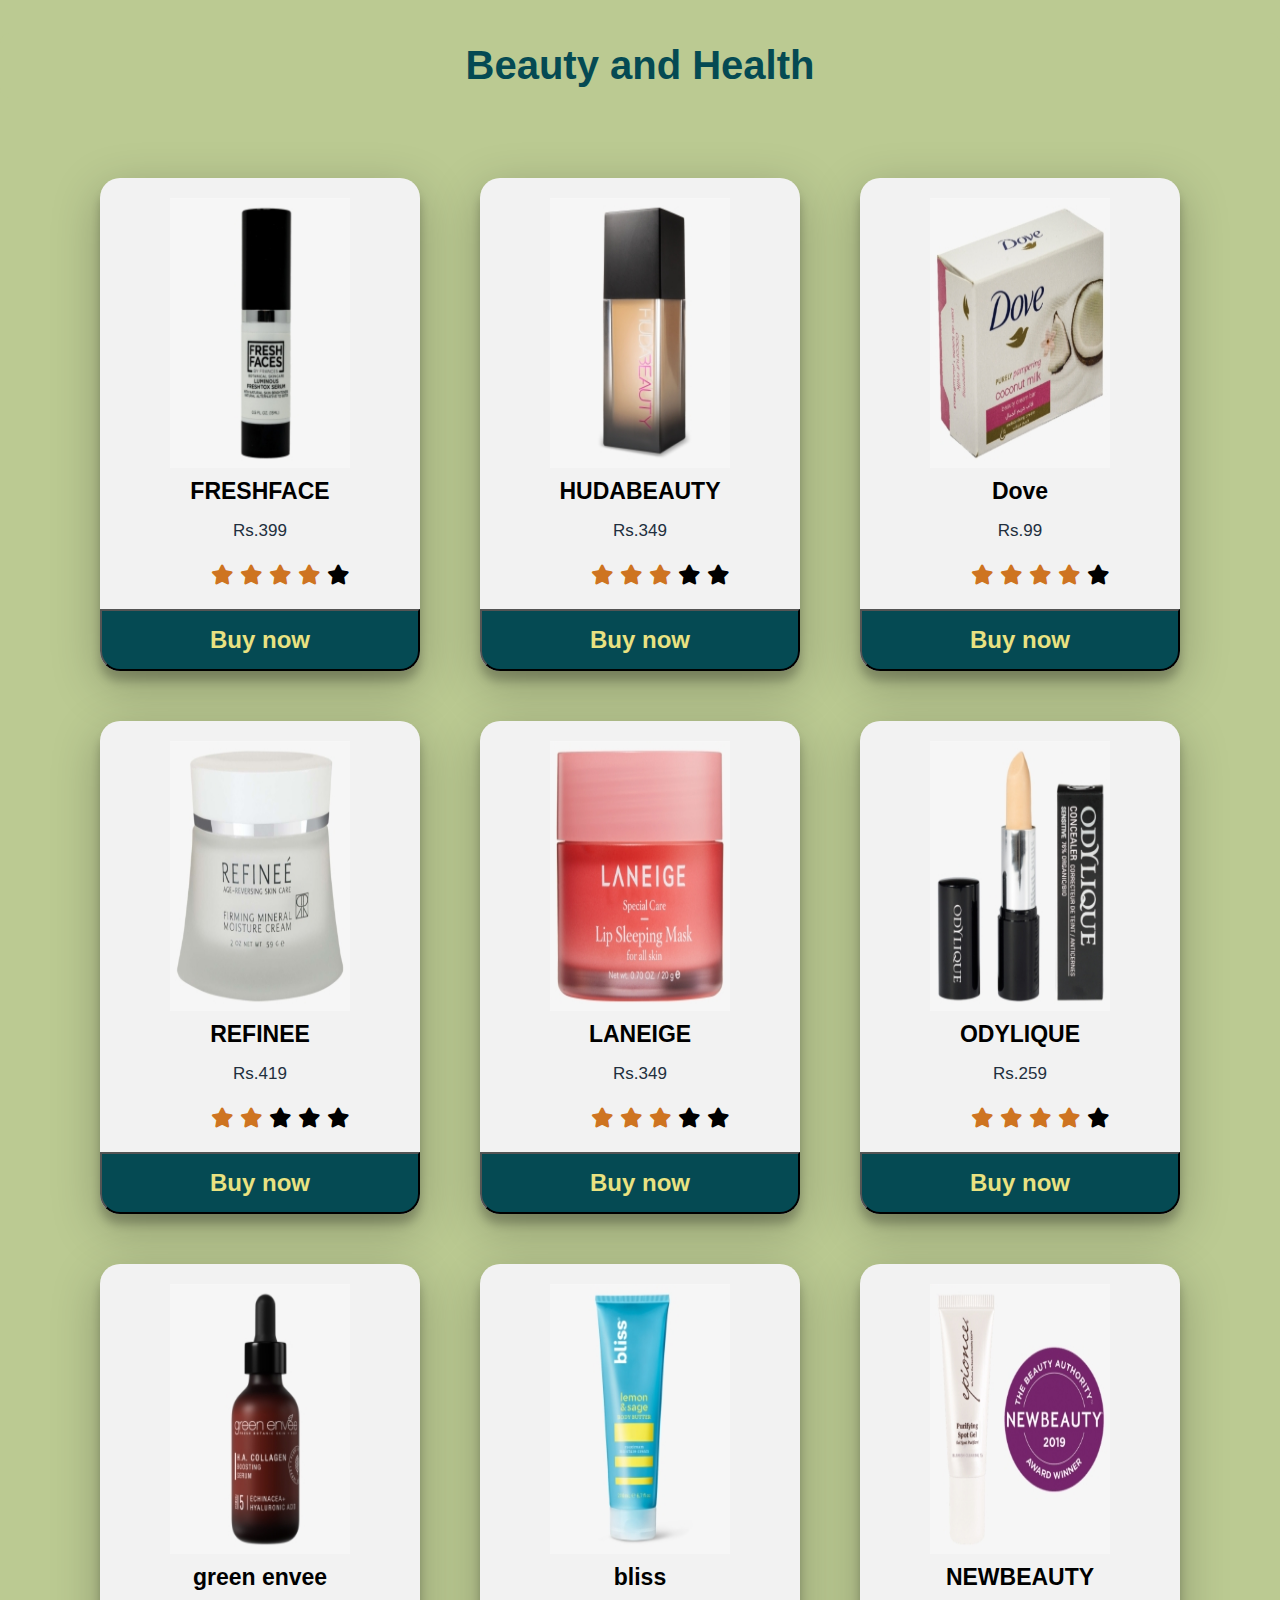
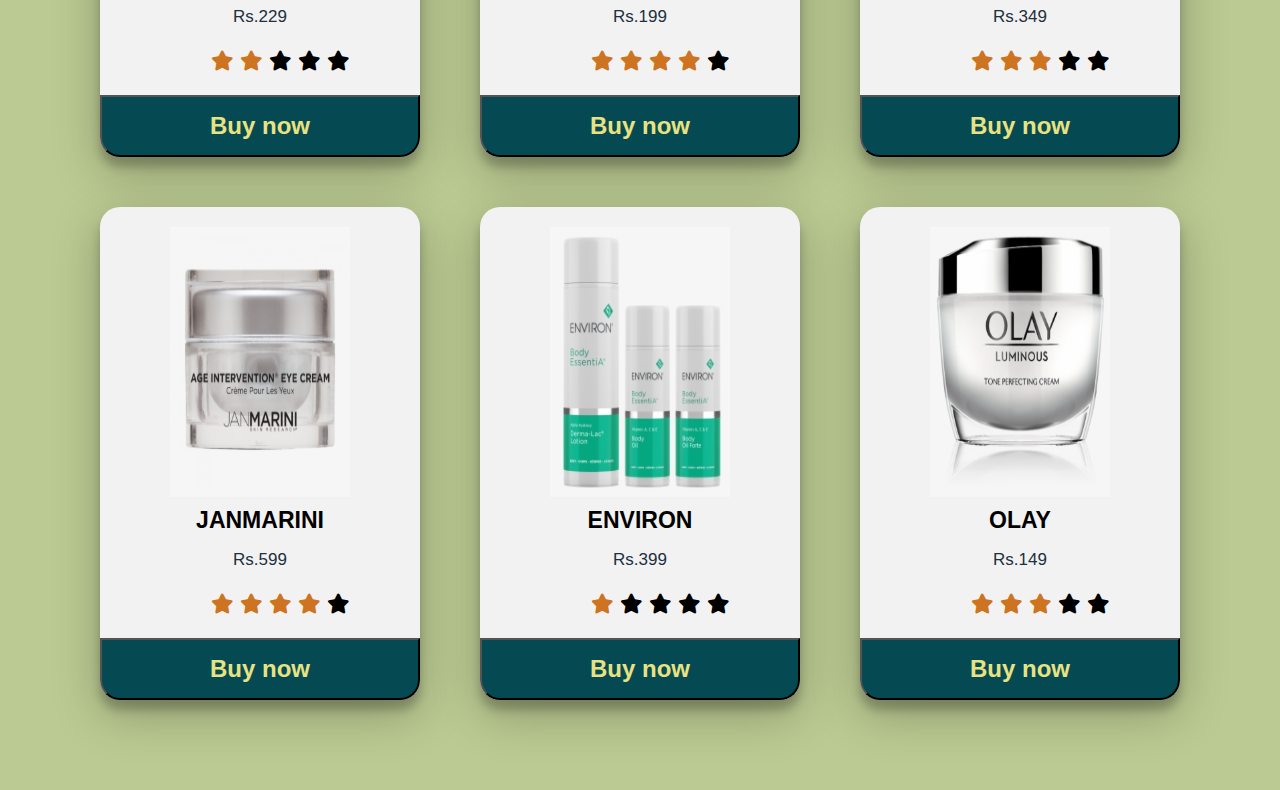
<file: project/beautyHealt.html>
<!DOCTYPE html>
<html lang="en">

<head>
    <meta charset="UTF-8">
    <meta http-equiv="X-UA-Compatible" content="IE=edge">
    <meta name="viewport" content="width=device-width, initial-scale=1.0">
    <link rel="stylesheet" href="https://cdnjs.cloudflare.com/ajax/libs/font-awesome/6.2.1/css/all.min.css">
    <title></title>
</head>
<style>
    body {
        margin: 0px;
        font-family: sans-serif;
        background: #bbca92;
    }

    h2 {
        text-align: center;
        padding: 10px;
        font-size: 40px;
        font-family: 'Lucida Sans', 'Lucida Sans Regular', 'Lucida Grande', 'Lucida Sans Unicode', Geneva, Verdana, sans-serif;
        background-color: #bbca92;
        color: rgb(5, 74, 83);
        border-radius: 10px;
        margin-bottom: 50px;    
    }

    h2:hover {
        color: #bbca92;
        background-color: rgb(5, 74, 83);
        height: 50px;
        width: 400px;
        margin-left: 35%;
        transform: scale(1);
    }

    h3 {
        text-align: center;
        font-size: 23px;
        margin: 0;
        padding-top: 10px;
    }

    a {
        text-decoration: none;
    }

    .gellery {
        display: flex;
        flex-wrap: wrap;
        width: 100%;
        justify-content: center;
        align-items: center;
        margin: 60px 0px;
    }

    .content {
        width: 25%;
        margin: 30px;
        margin-top: 20px;
        box-sizing: border-box;
        float: left;
        text-align: center;
        border-radius: 20px;
        cursor: pointer;
        padding-top: 20px;
        box-shadow: 0 14px 48px rgba(0, 0, 0, 0.25),
            0 10px 10px rgba(0, 0, 0, 0.22);
        transition: .4s;
        background: #f2f2f2;
    }

    .content:hover {
        box-shadow: 0 3px 6px rgba(0, 0, 0, 0.16),
            0 3px 6px rgba(0, 0, 0, 0.23);
        transform: translate(0pc, -8px);
    }

    img {
        width: 20vh;
        height: 30vh;
        text-align: center;
        margin: 0 auto;
        display: block;
    }

    p {
        text-align: center;
        color: #a36c24;
        padding-top: 0 8px;
    }

    h6 {
        font-size: 17px;
        font-weight: initial;
        text-align: center;
        color: #222f3e;
        margin: 0;
    }

    ul {
        list-style: none;
        display: flex;
        justify-content: center;
        align-items: center;
        padding-top: 0;
    }

    li {
        padding-top: 5px;
    }

    .fa {
        font-size: 20px;
        transition: .4s;
        margin: 3px;
    }

    .checked {
        color: #ce7421;
    }

    .fa:hover {
        transform: scale(1.3);
        transition: .6s;
    }

    button {
        text-align: center;
        font-size: 24px;
        color: rgb(35, 165, 52);
        width: 100%;
        padding: 15px;
        outline: none;
        cursor: pointer;
        margin-top: 5px;
        border-bottom-left-radius: 20px;
        border-bottom-right-radius: 20px;
    }

    button:hover {
        transform: scaleX(1.1);
        border-radius: 20px;
    }

    .buy {
        background-color: rgb(5, 74, 83);
        font-weight: bolder;
        color: rgb(233, 226, 129);
    }
</style>

<body>
    <h2>Beauty and Health</h2>
    <div class="gellery">
        <div class="content">
            <img src="image1.png">
            <h3>FRESHFACE</h3>
            <p></p>
            <h6>Rs.399</h6>
            <ul>
                <li><i class="fa fa-star checked"></i></li>
                <li><i class="fa fa-star checked"></i></li>
                <li><i class="fa fa-star checked"></i></li>
                <li><i class="fa fa-star checked"></i></li>
                <li><i class="fa fa-star"></i></li>
            </ul>
            <button class="buy" onclick="buyNow()">Buy now</button>
        </div>
        <div class="content">
            <img src="image2.png">
            <h3>HUDABEAUTY</h3>
            <p></p>
            <h6>Rs.349</h6>
            <ul>
                <li><i class="fa fa-star checked"></i></li>
                <li><i class="fa fa-star checked"></i></li>
                <li><i class="fa fa-star checked"></i></li>
                <li><i class="fa fa-star"></i></li>
                <li><i class="fa fa-star"></i></li>
            </ul>
            <button class="buy" onclick="buyNow()">Buy now</button>
        </div>
        <div class="content">
            <img src="image3.png">
            <h3>Dove</h3>
            <p></p>
            <h6>Rs.99</h6>
            <ul>
                <li><i class="fa fa-star checked"></i></li>
                <li><i class="fa fa-star checked"></i></li>
                <li><i class="fa fa-star checked"></i></li>
                <li><i class="fa fa-star checked"></i></li>
                <li><i class="fa fa-star"></i></li>
            </ul>
            <button class="buy" onclick="buyNow()">Buy now</button>
        </div>
        <div class="content">
            <img src="image4.png">
            <h3>REFINEE</h3>
            <p></p>
            <h6>Rs.419</h6>
            <ul>
                <li><i class="fa fa-star checked"></i></li>
                <li><i class="fa fa-star checked"></i></li>
                <li><i class="fa fa-star"></i></li>
                <li><i class="fa fa-star"></i></li>
                <li><i class="fa fa-star"></i></li>
            </ul>
            <button class="buy" onclick="buyNow()">Buy now</button>
        </div>
        <div class="content">
            <img src="image5.png">
            <h3>LANEIGE</h3>
            <p></p>
            <h6>Rs.349</h6>
            <ul>
                <li><i class="fa fa-star checked"></i></li>
                <li><i class="fa fa-star checked"></i></li>
                <li><i class="fa fa-star checked"></i></li>
                <li><i class="fa fa-star"></i></li>
                <li><i class="fa fa-star"></i></li>
            </ul>
            <button class="buy" onclick="buyNow()">Buy now</button>
        </div>
        <div class="content">
            <img src="image6.png">
            <h3>ODYLIQUE</h3>
            <p></p>
            <h6>Rs.259</h6>
            <ul>
                <li><i class="fa fa-star checked"></i></li>
                <li><i class="fa fa-star checked"></i></li>
                <li><i class="fa fa-star checked"></i></li>
                <li><i class="fa fa-star checked"></i></li>
                <li><i class="fa fa-star"></i></li>
            </ul>
            <button class="buy" onclick="buyNow()">Buy now</button>
        </div>
        <div class="content">
            <img src="image7.png">
            <h3>green envee</h3>
            <p></p>
            <h6>Rs.229</h6>
            <ul>
                <li><i class="fa fa-star checked"></i></li>
                <li><i class="fa fa-star checked"></i></li>
                <li><i class="fa fa-star "></i></li>
                <li><i class="fa fa-star"></i></li>
                <li><i class="fa fa-star"></i></li>
            </ul>
            <button class="buy" onclick="buyNow()">Buy now</button>
        </div>
        <div class="content">
            <img src="image8.png">
            <h3>bliss</h3>
            <p></p>
            <h6>Rs.199</h6>
            <ul>
                <li><i class="fa fa-star checked"></i></li>
                <li><i class="fa fa-star checked"></i></li>
                <li><i class="fa fa-star checked"></i></li>
                <li><i class="fa fa-star checked"></i></li>
                <li><i class="fa fa-star"></i></li>
            </ul>
            <button class="buy" onclick="buyNow()">Buy now</button>
        </div>
        <div class="content">
            <img src="image9.png">
            <h3>NEWBEAUTY</h3>
            <p></p>
            <h6>Rs.349</h6>
            <ul>
                <li><i class="fa fa-star checked"></i></li>
                <li><i class="fa fa-star checked"></i></li>
                <li><i class="fa fa-star checked"></i></li>
                <li><i class="fa fa-star "></i></li>
                <li><i class="fa fa-star"></i></li>
            </ul>
            <button class="buy" onclick="buyNow()">Buy now</button>
        </div>
        <div class="content">
            <img src="image10.png">
            <h3>JANMARINI</h3>
            <p></p>
            <h6>Rs.599</h6>
            <ul>
                <li><i class="fa fa-star checked"></i></li>
                <li><i class="fa fa-star checked"></i></li>
                <li><i class="fa fa-star checked"></i></li>
                <li><i class="fa fa-star checked"></i></li>
                <li><i class="fa fa-star"></i></li>
            </ul>
            <button class="buy" onclick="buyNow()">Buy now</button>
        </div>
        <div class="content">
            <img src="image11.png">
            <h3>ENVIRON</h3>
            <p></p>
            <h6>Rs.399</h6>
            <ul>
                <li><i class="fa fa-star checked"></i></li>
                <li><i class="fa fa-star "></i></li>
                <li><i class="fa fa-star "></i></li>
                <li><i class="fa fa-star "></i></li>
                <li><i class="fa fa-star"></i></li>
            </ul>
            <button class="buy" onclick="buyNow()">Buy now</button>
        </div>
        <div class="content">
            <img src="image12.png">
            <h3>OLAY</h3>
            <p></p>
            <h6>Rs.149</h6>
            <ul>
                <li><i class="fa fa-star checked"></i></li>
                <li><i class="fa fa-star checked"></i></li>
                <li><i class="fa fa-star checked"></i></li>
                <li><i class="fa fa-star "></i></li>
                <li><i class="fa fa-star"></i></li>
            </ul>
            <button class="buy" onclick="buyNow()">Buy now</button>
        </div>
    </div>
</body>

</html>
</file>
